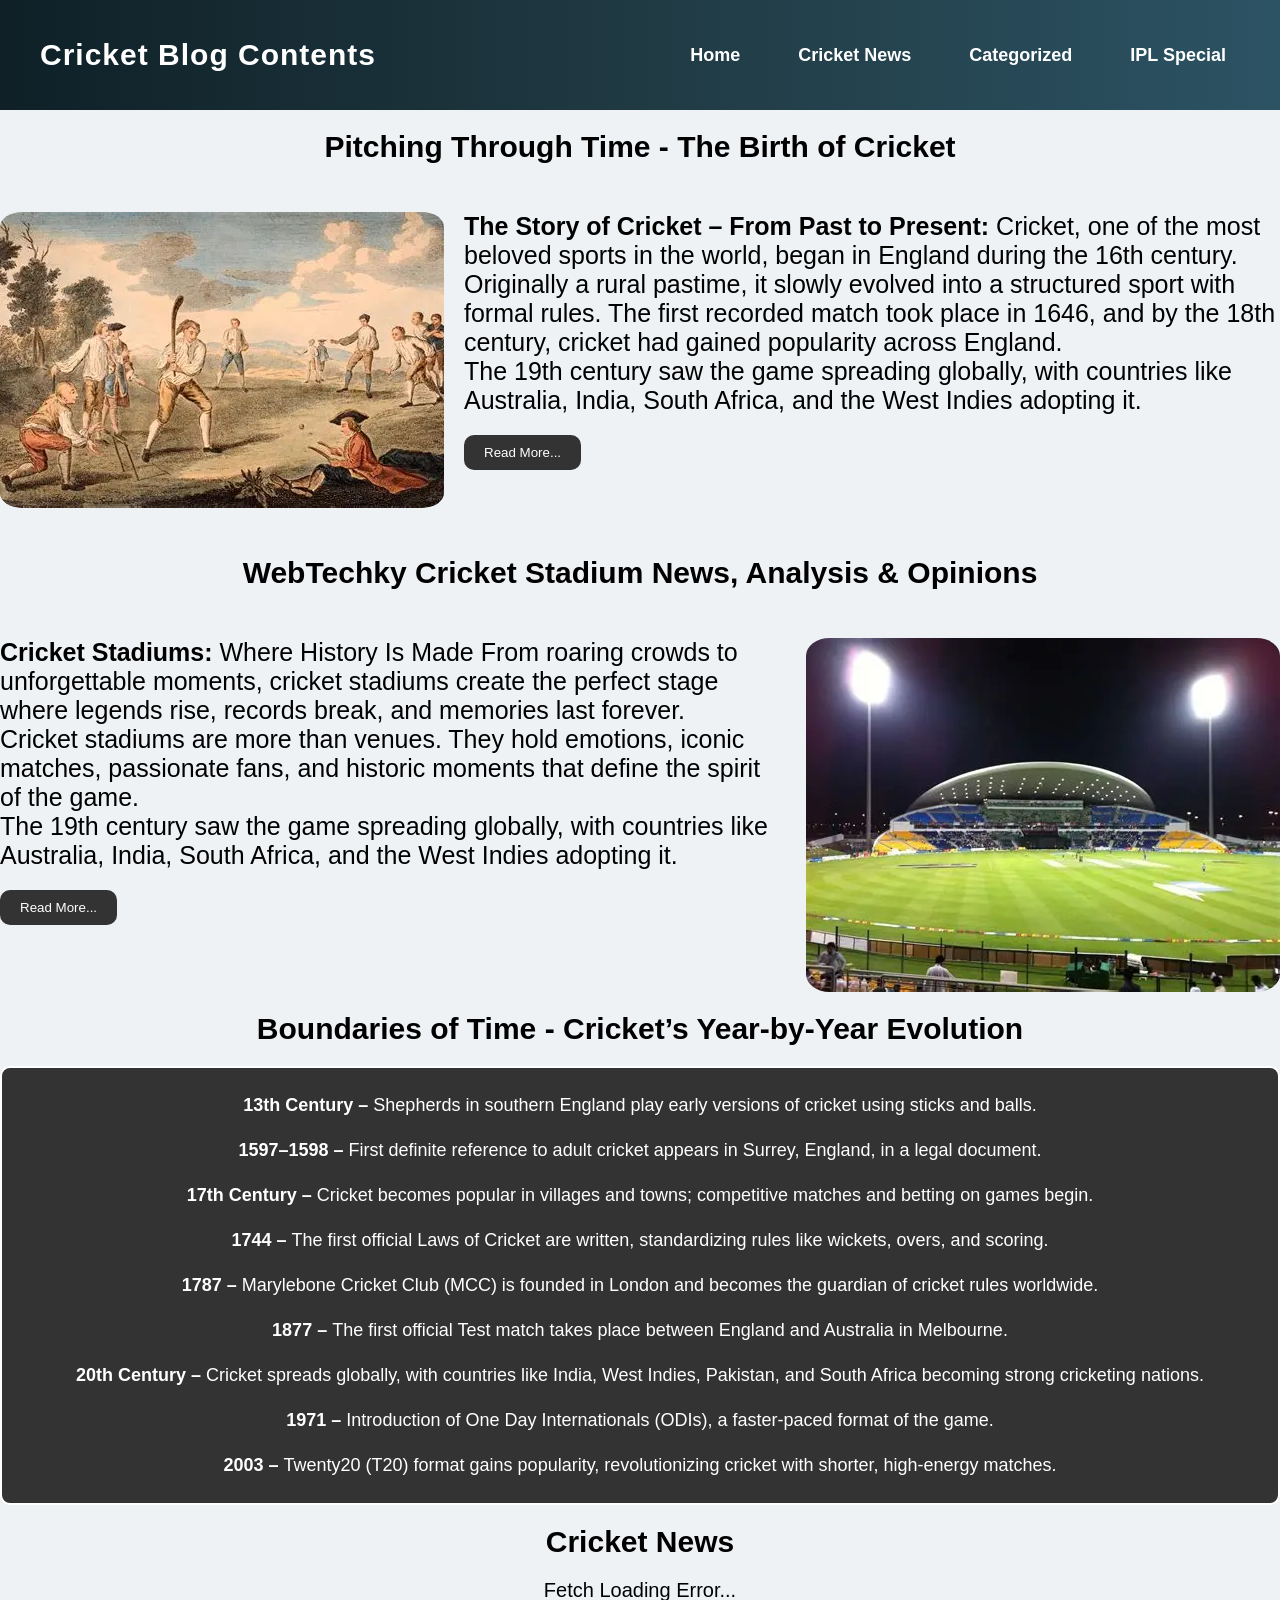
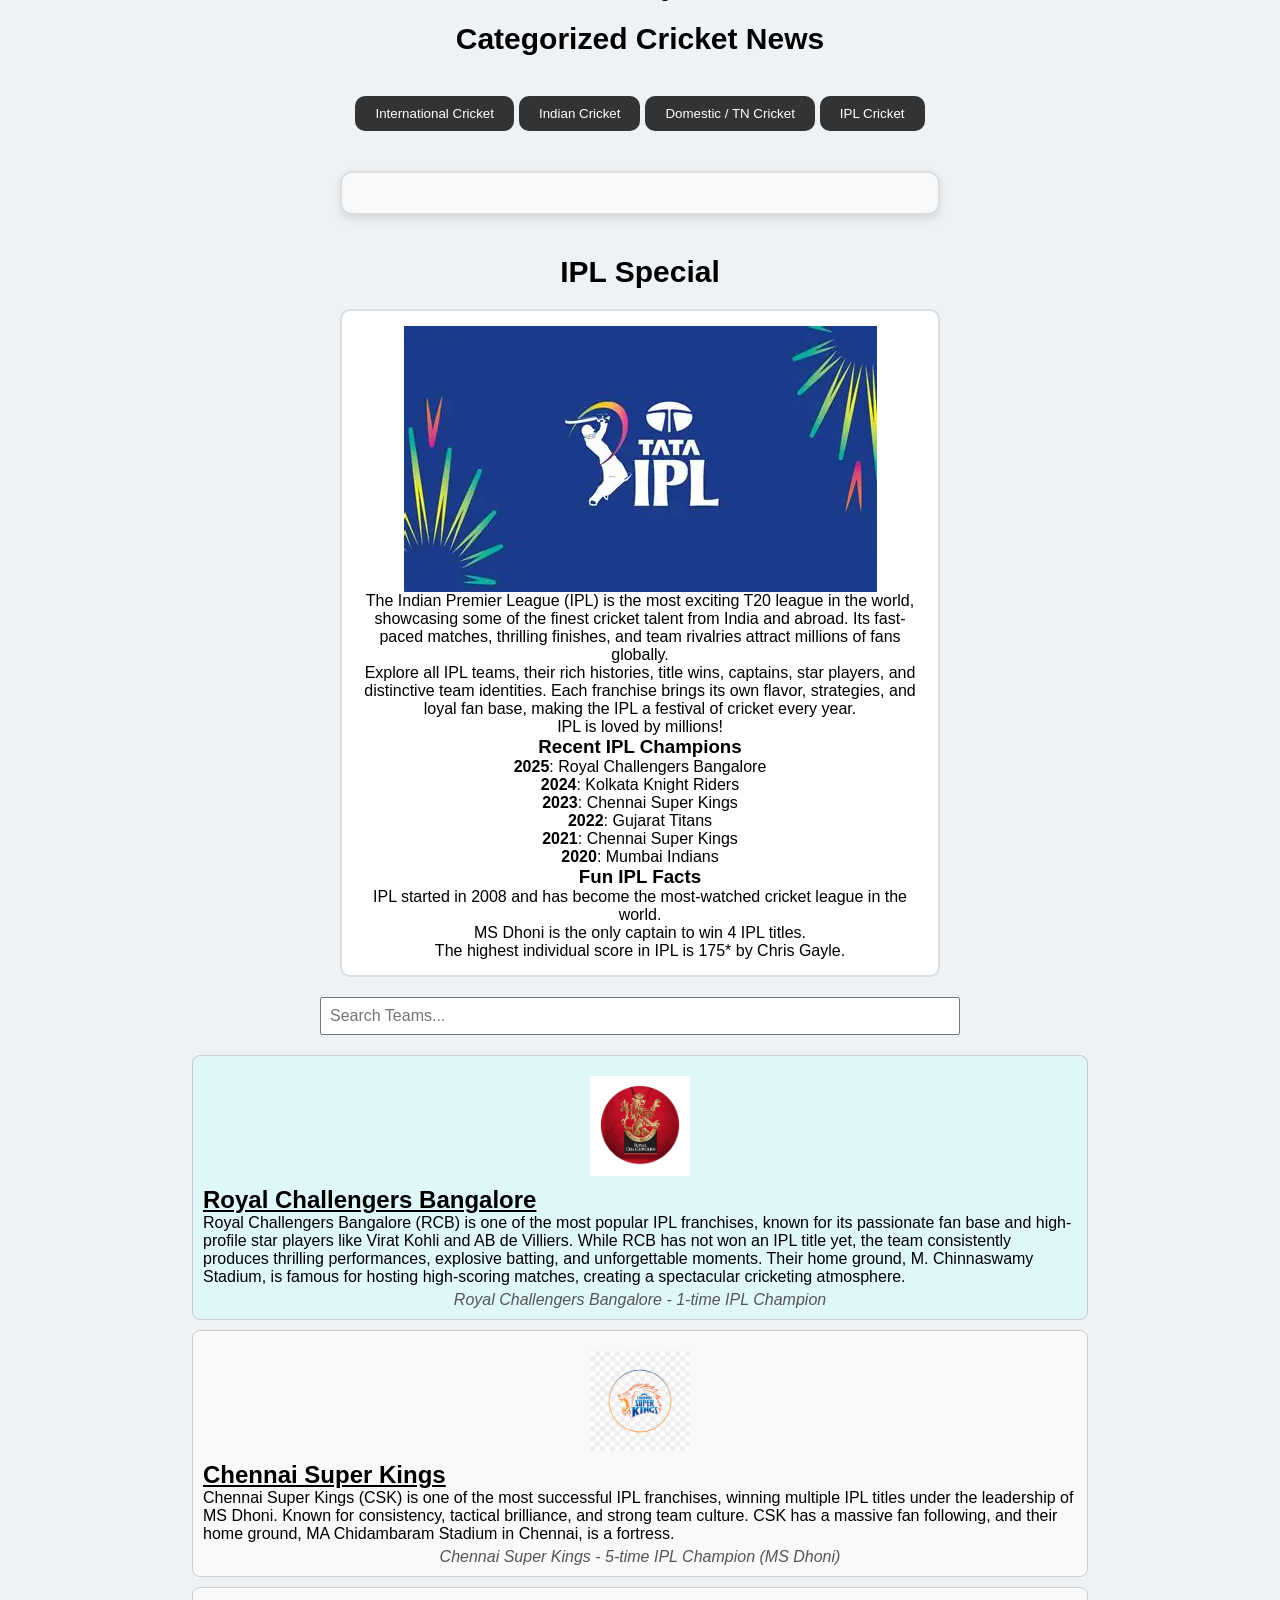
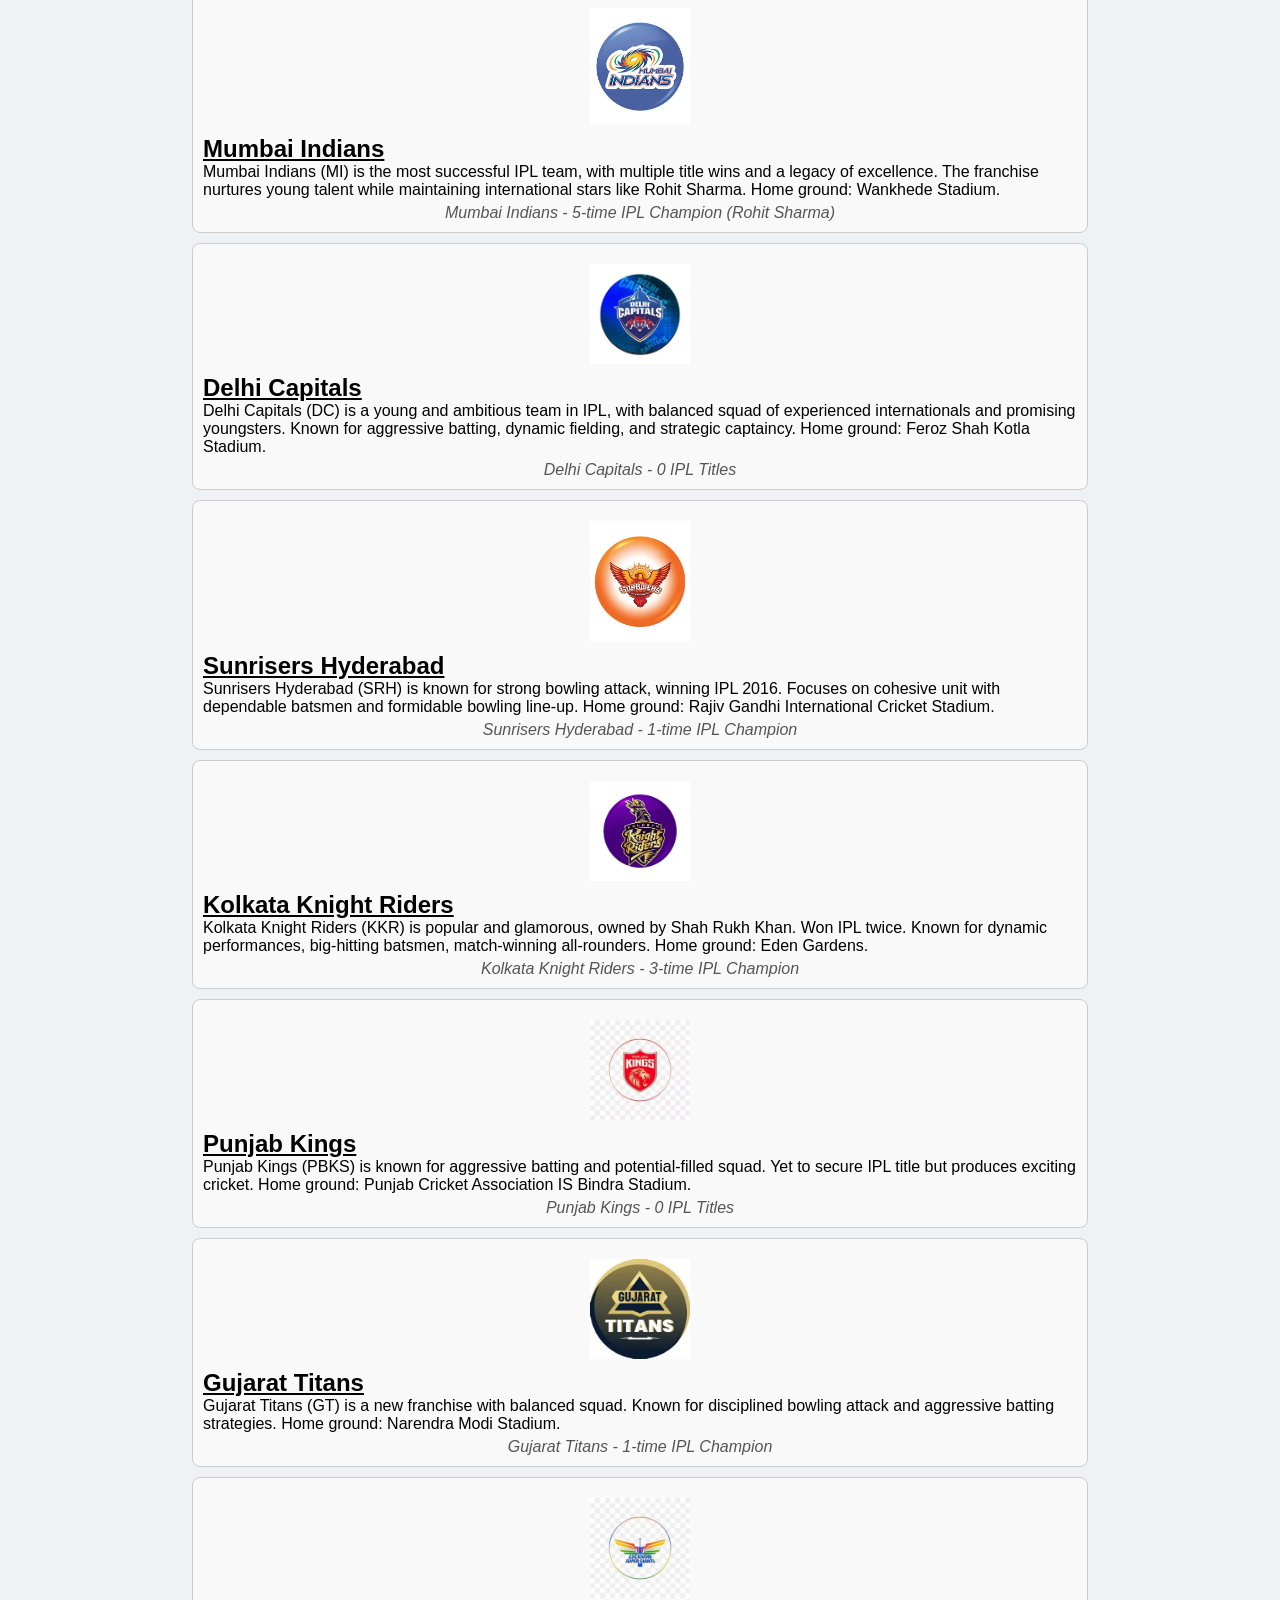
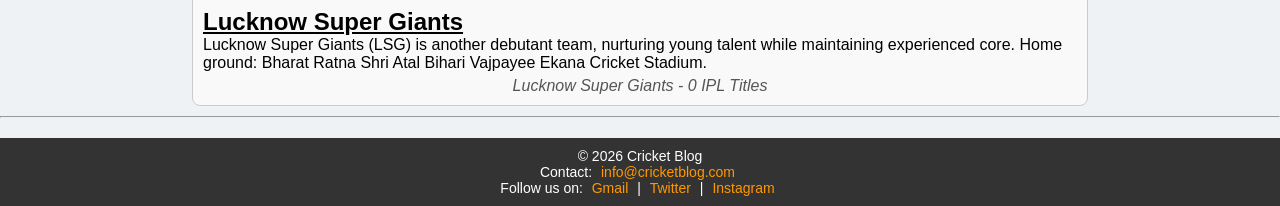
<file: index.html>
<!DOCTYPE html>
<html lang="en">

<head>
    <meta charset="UTF-8">
    <meta name="viewport" content="width=device-width, initial-scale=1.0">
    <title>Cricket - Blog</title>

    <link rel="stylesheet" href="./assets/css/navBar.css">
    <script src="../data/JQuery-Lib/jquery-3.7.1.js"></script>
</head>

<body>
    <nav>
        <div class="nav-right">
            <h1>Cricket Blog Contents</h1>
        </div>

        <div class="nav-left">
            <ul>
                <li id="home">Home</li>
                <li id="cricketNews">Cricket News</li>
                <li id="analysis">Categorized</li>
                <li id="special">IPL Special</li>
            </ul>
        </div>
    </nav>

    <div class="home_Content"></div>
    <div class="cricket_News"></div>
    <div class="match_Analysis"></div>
    <div class="ipl_Special"></div>
    <hr>
    <footer class="footer">
        <p>&copy; <span></span> Cricket Blog</p>
        <p>Contact: <a href="mailto:info@cricketblog.com">info@cricketblog.com</a></p>
        <p>Follow us on:
            <a href="#">Gmail</a> |
            <a href="#">Twitter</a> |
            <a href="#">Instagram</a>
        </p>
    </footer>

    <script src="./assets/js/navBar.js">

    </script>

</body>

</html>
</file>
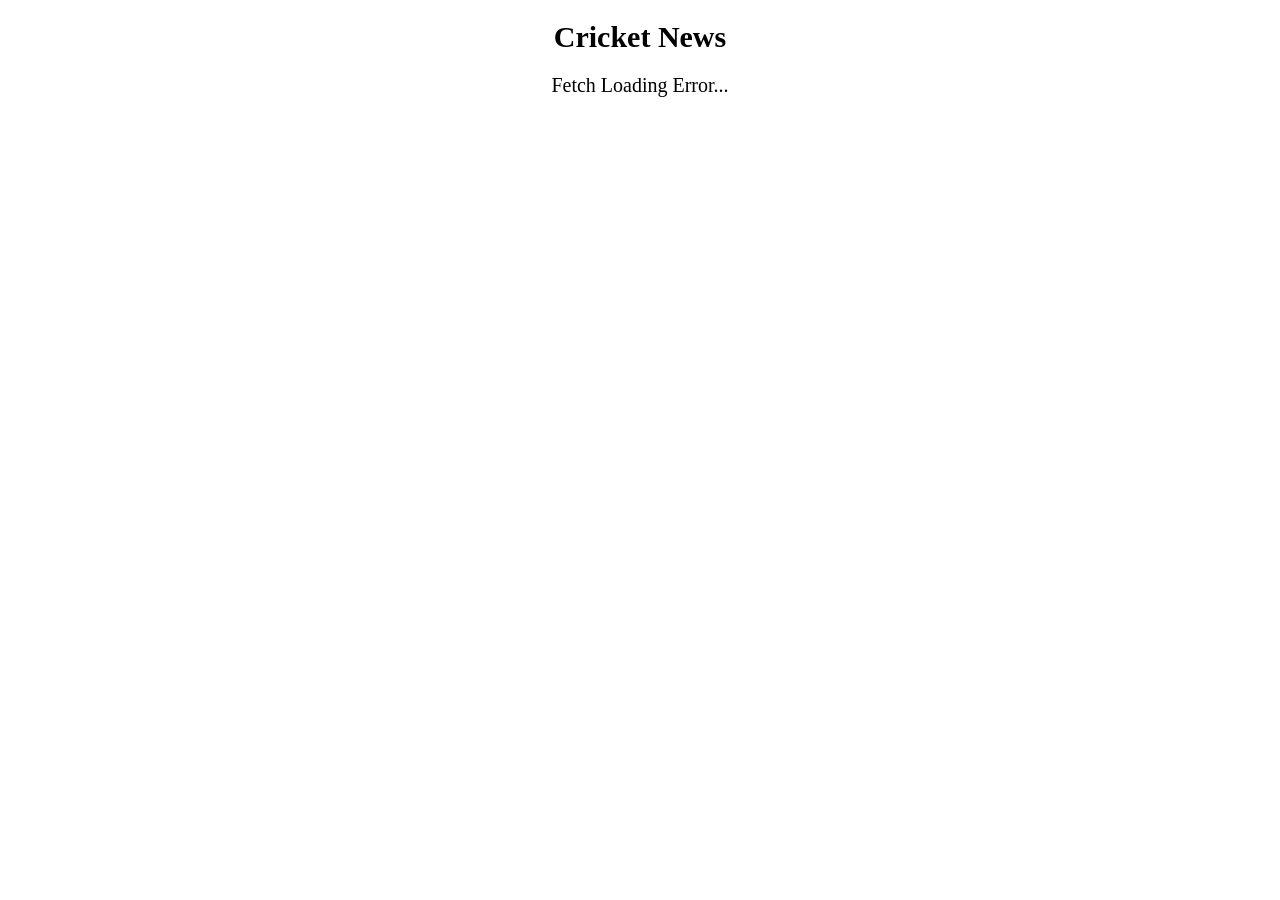
<file: pages/cricketNews.html>
<!DOCTYPE html>
<html lang="en">
<head>
    <meta charset="UTF-8">
    <meta name="viewport" content="width=device-width, initial-scale=1.0">
    <title>Cricket News Feeds</title>
    <link rel="stylesheet" href="../assets/css/cricketNews.css">
    <script src="../data/JQuery-Lib/jquery-3.7.1.js"></script>
</head>
<body>
    <h1>Cricket News</h1>
    <div class="news_main">

    </div>

    <script src="../assets/js/cricketNews.js">
    </script>
        
</body>
</html>
</file>
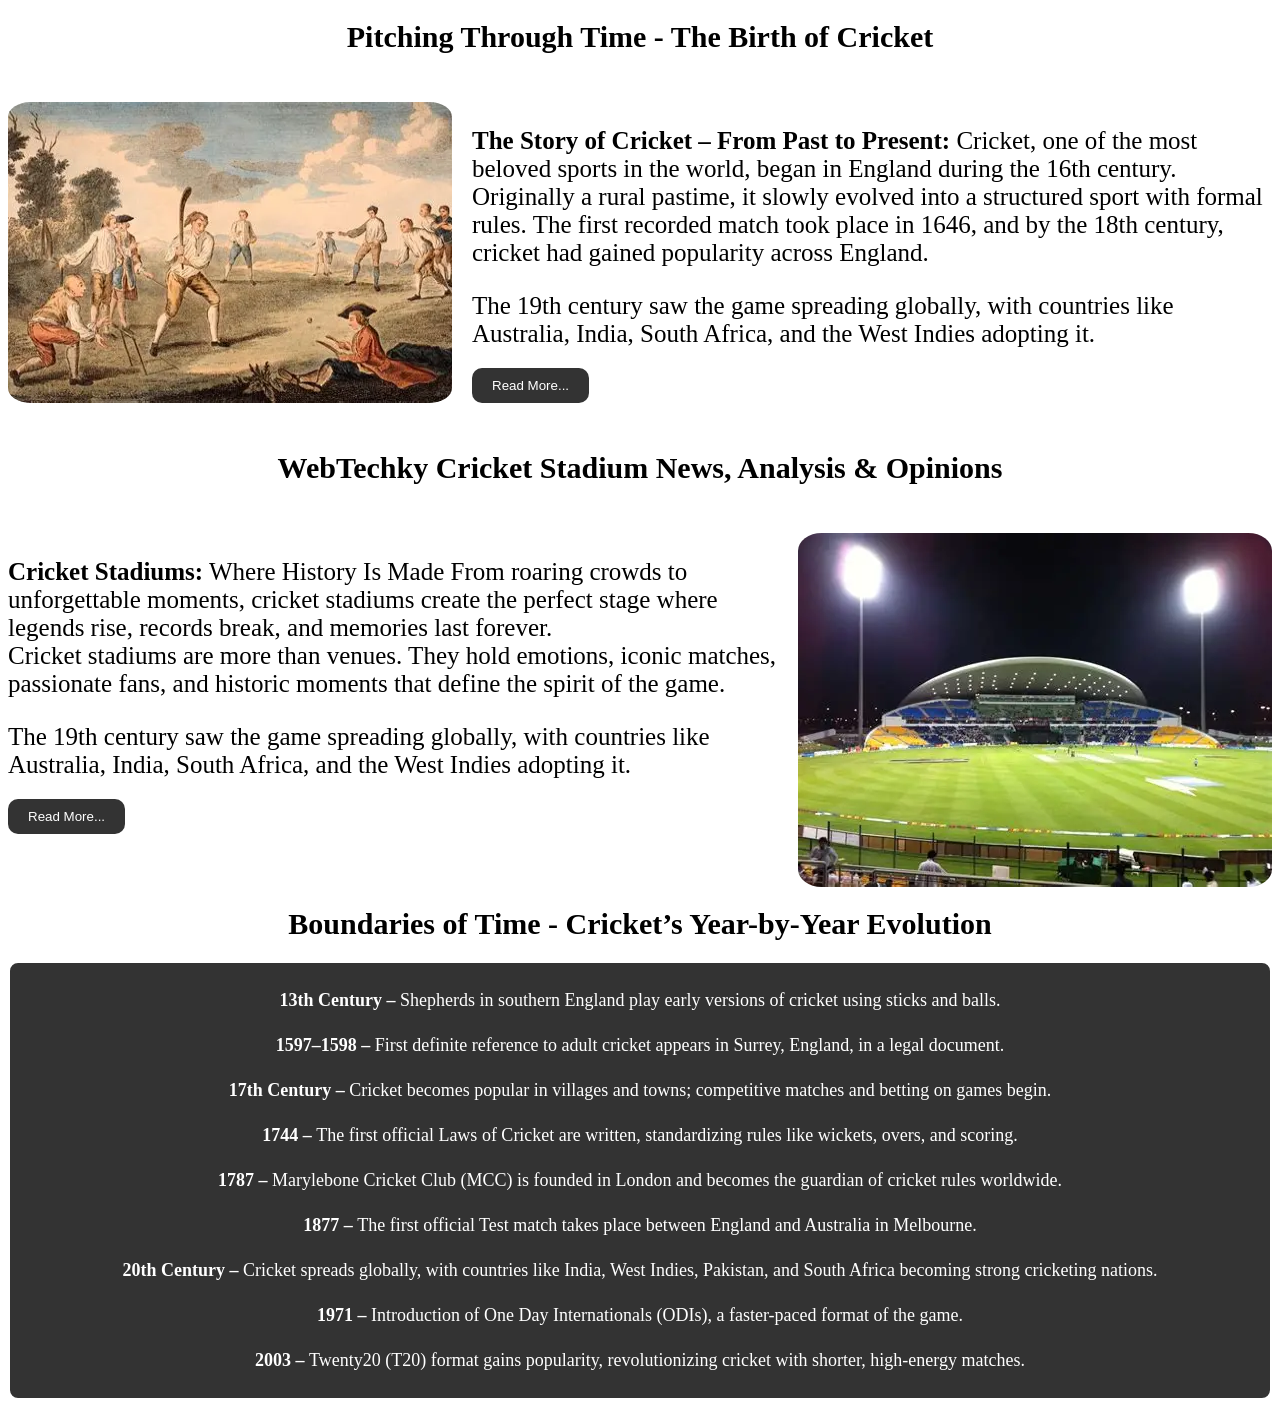
<file: pages/homeBlog.html>
<!DOCTYPE html>
<html lang="en">

<head>
    <meta charset="UTF-8">
    <meta name="viewport" content="width=device-width, initial-scale=1.0">
    <title>Home - Blog</title>
    <script src="../data/JQuery-Lib/jquery-3.7.1.js"></script>
    <link rel="stylesheet" href="../assets/css/homeblog.css">
</head>

<body>
    <div class="hero_main">
        <p>Pitching Through Time - The Birth of Cricket</p>
    </div>
    <br>
    <div class="hero_right">
        <img src="../assets/images/Histroy.webp" alt="Stadium_img">
        <div class="hero_left">
            <p>
                <b>The Story of Cricket – From Past to Present:</b>
                Cricket, one of the most beloved sports in the world, began in England during the 16th century.
                Originally a rural pastime, it slowly evolved into a structured sport with formal rules. The first
                recorded match took place in 1646,
                and by the 18th century, cricket had gained popularity across England.
                <br />
            </p>
        </div>
    </div><br>


    <div class="hero_main">
        <p>WebTechky Cricket Stadium News, Analysis & Opinions</p>
    </div>
    <br>
    <div class="hero_right">
        <div class="hero_left">
            <p>
                <b>Cricket Stadiums:</b> Where History Is Made
                From roaring crowds to unforgettable moments, cricket stadiums create the perfect stage where legends
                rise, records break, and memories last forever.
                <br>
                Cricket stadiums are more than venues. They hold emotions, iconic matches, passionate fans, and historic
                moments that define the spirit of the game.
                <br />
            </p>
        </div>
        <img src="../assets/images/Pic1.webp" alt="Stadium_img">
    </div>

    <div class="hero_main">
        <p>Boundaries of Time - Cricket’s Year-by-Year Evolution</p>
        <ul class="unOrder_lists"></ul>
    </div>
    <script src="../assets/js/homeBlog.js">
    </script>
</body>

</html>
</file>
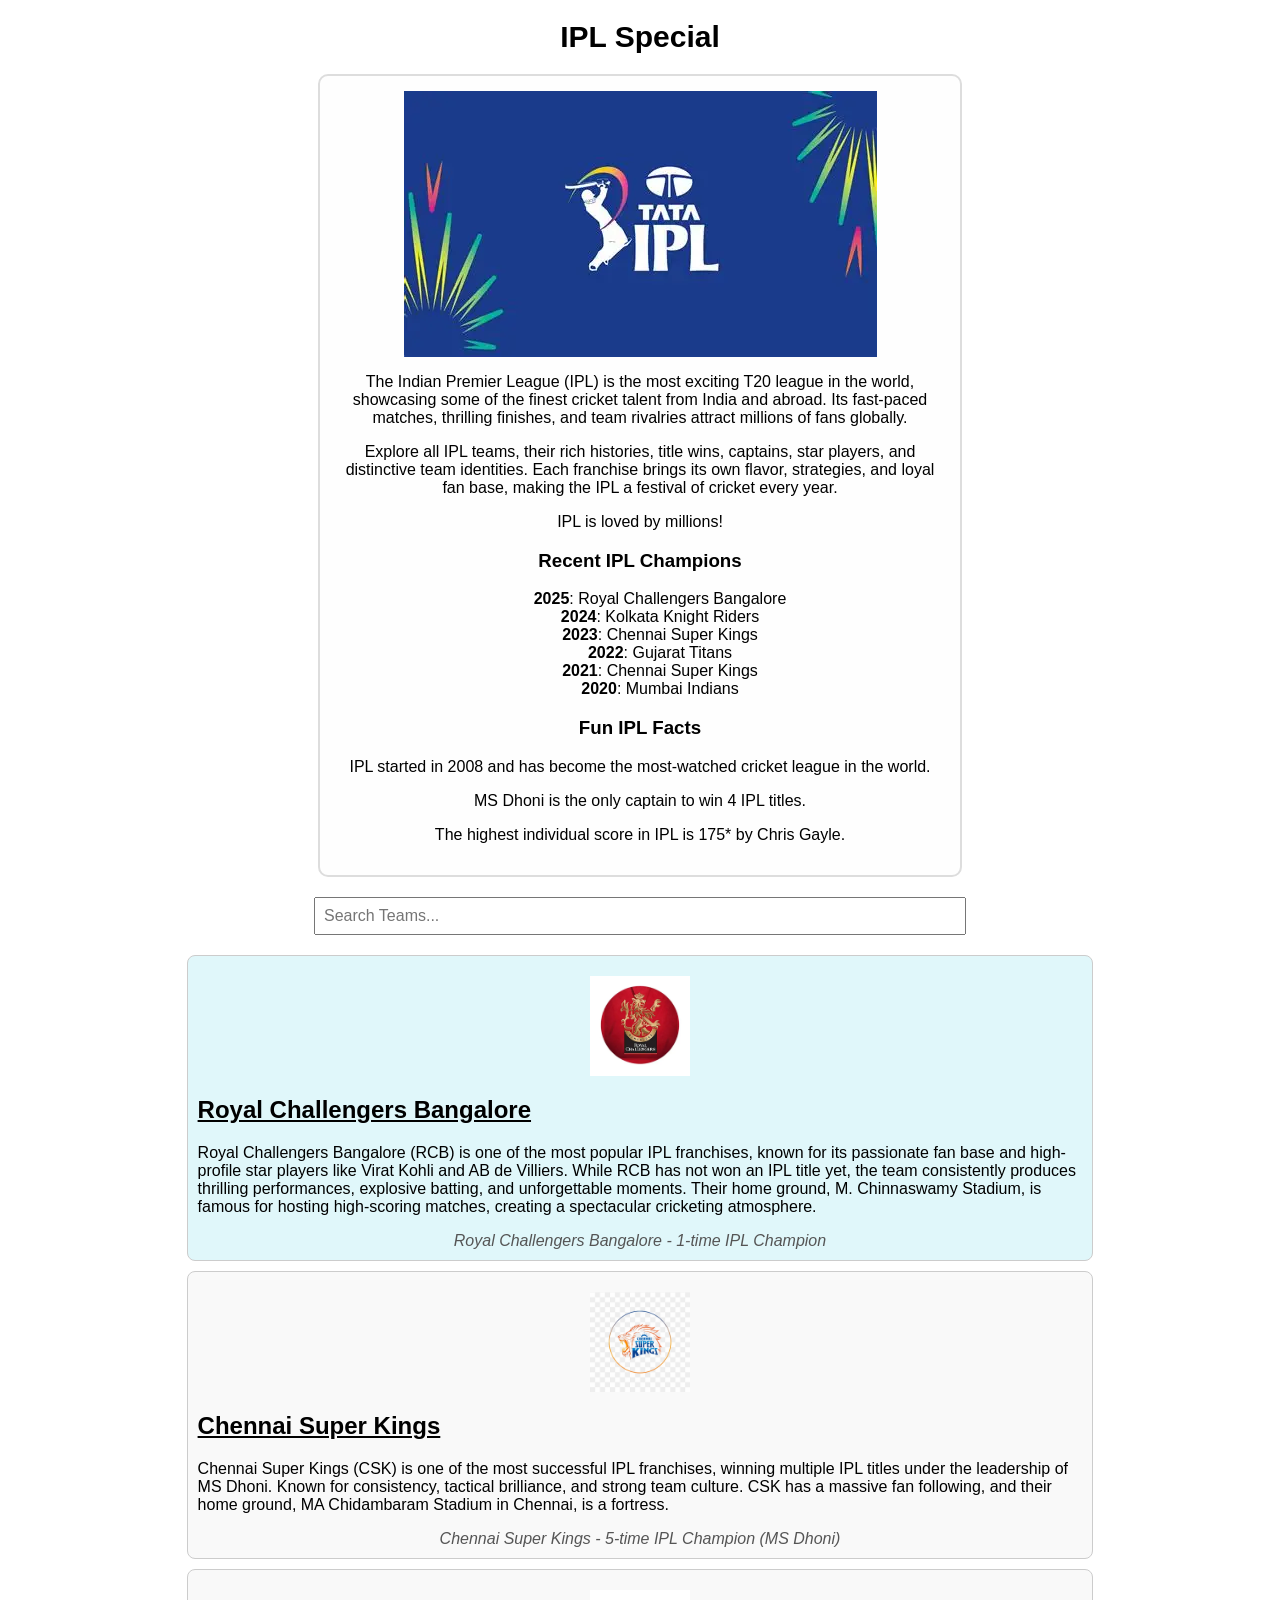
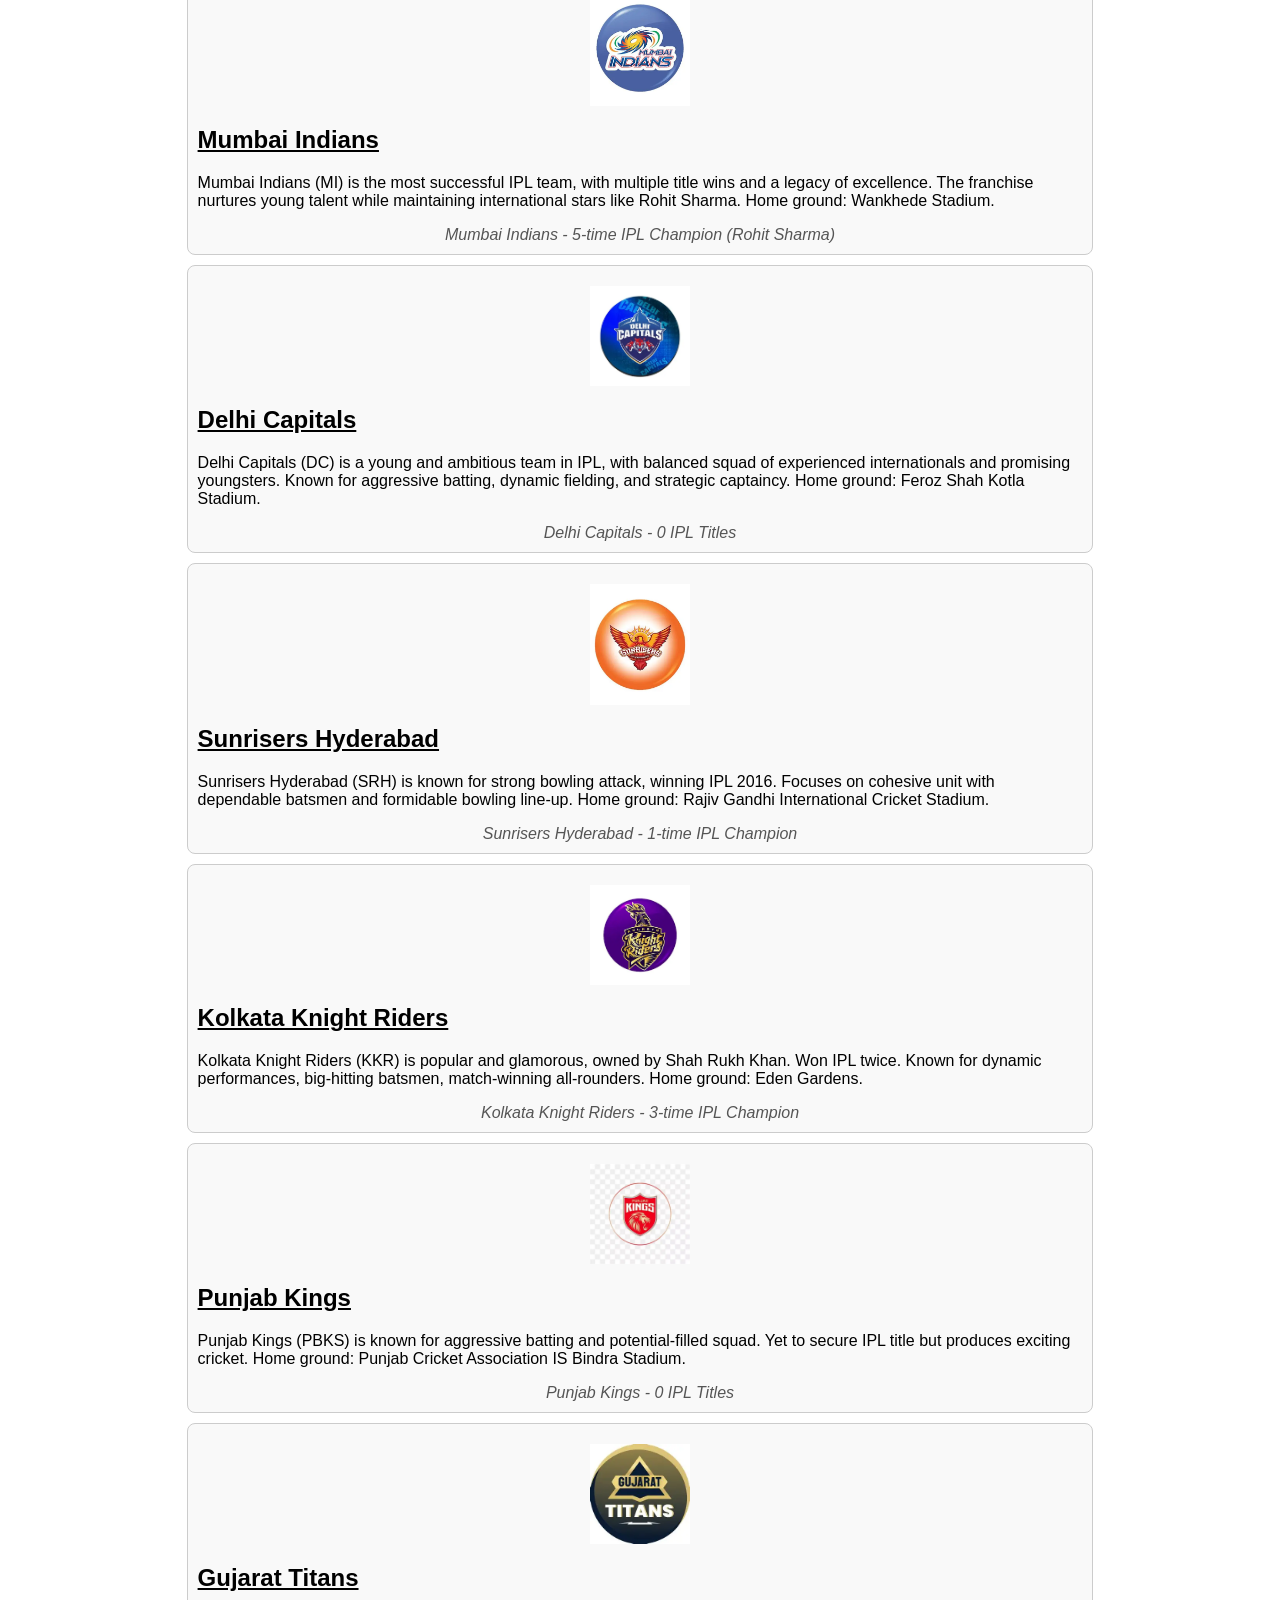
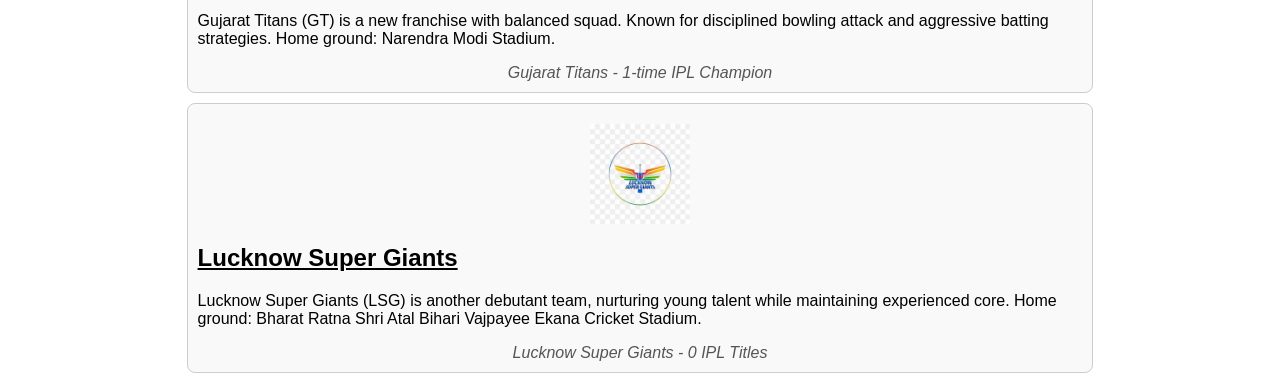
<file: pages/iplSpecial.html>
<!DOCTYPE html>
<html lang="en">

<head>
    <meta charset="UTF-8">
    <meta name="viewport" content="width=device-width, initial-scale=1.0">
    <title>IPL Special</title>
    <script src="../data/JQuery-Lib/jquery-3.7.1.js"></script>
    <style>
        body {
            font-family: Arial, sans-serif;
        }

        .highlight {
            background-color: yellow;
            font-style: italic;
        }

        .team_card {
            border: 1px solid #ccc;
            padding: 10px;
            margin: 10px auto;
            width: 70%;
            border-radius: 8px;
            background-color: #f9f9f9;
            transition: padding 0.3s;
        }

        .team_name {
            text-decoration: underline;
            cursor: pointer;
        }

        .team_caption {
            text-align: center;
            font-style: italic;
            margin-top: 5px;
            color: #555;
        }

        .hero_para {
            cursor: pointer;
        }

        .hero_img {
            display: block;
            margin: 0 auto;
            max-width: 100%;
            cursor: pointer;
        }

        #teamSearch {
            display: block;
            margin: 20px auto;
            padding: 8px;
            width: 50%;
            font-size: 16px;
        }
    </style>
</head>

<body>
    <h1>IPL Special</h1>
    <div class="hero_special"></div>
    <input type="text" id="teamSearch" placeholder="Search Teams...">
    <div class="hero_teams"></div>

    <script src="../assets/js/iplSpecial.js">
    </script>
</body>

</html>
</file>
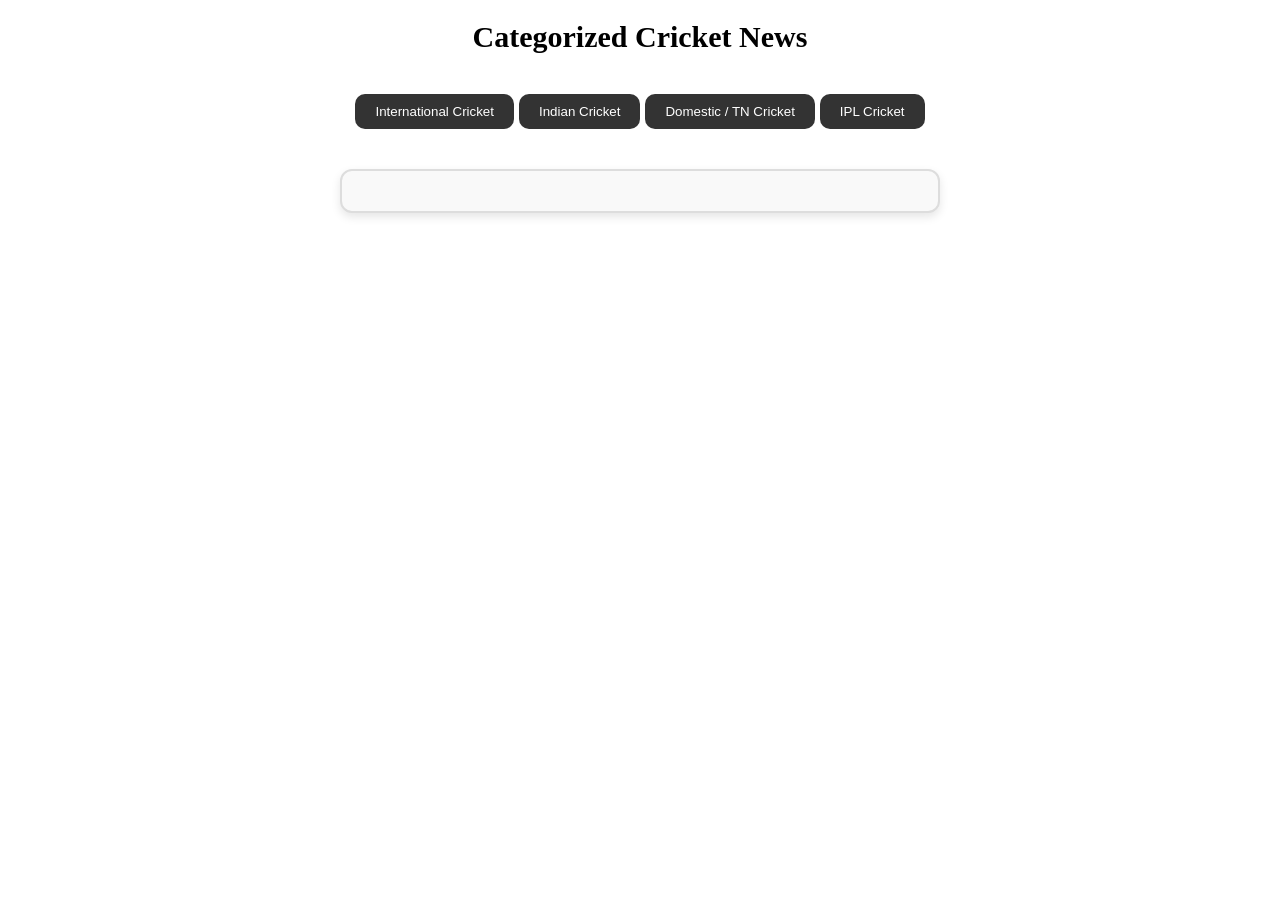
<file: pages/matchAnalysis.html>
<!DOCTYPE html>
<html lang="en">

<head>
    <meta charset="UTF-8">
    <meta name="viewport" content="width=device-width, initial-scale=1.0">
    <title>Categorized News</title>
    <link rel="stylesheet" href="../assets/css/analysis.css">
    <script src="../data/JQuery-Lib/jquery-3.7.1.js"></script>
</head>

<body>
    <h1>Categorized Cricket News</h1>
    <div class="hero_Categorized">
        <button class="Categorized icc">International Cricket</button>
        <button class="Categorized bcci">Indian Cricket</button>
        <button class="Categorized tnpl">Domestic / TN Cricket</button>
        <button class="Categorized ipl">IPL Cricket</button>
    </div>

    <div class="hero-para">
        <div class="inter c1">
            <img src="../assets/images/ICC.webp" alt="ICC_Cricket" width="200px">
            <p>
                The International Cricket Council (ICC), established in 1909 as the Imperial Cricket Conference, is the
                global governing body of cricket. It manages international cricket tournaments, sets rules and
                standards, maintains team and player rankings, and promotes the sport worldwide. The ICC oversees major
                events like the Cricket World Cup, T20 World Cup, and Champions Trophy, ensuring cricket grows fairly,
                competitively, and globally.
            </p>
            <button class="Categorized">More</button>
        </div>
        <div class="inter c2">
            <img src="../assets/images/BCCI.webp" alt="BCCI_Cricket" width="200px">
            <p>
                The Board of Control for Cricket in India (BCCI), founded in 1928,
                is the governing body for cricket in India. It organizes domestic and
                international matches, manages the Indian cricket team, and oversees
                tournaments like the IPL and Ranji Trophy. As one of the wealthiest
                cricket boards globally, BCCI plays a key role in promoting cricket, developing players, and shaping the
                sport’s growth both nationally and internationally.
            </p>
            <button class="Categorized">More</button>
        </div>
        <div class="inter c3">
            <img src="../assets/images/TNPL.webp" alt="TNPL_Cricket" width="200px">
            <p>
                The Tamil Nadu Premier League (TNPL), launched in 2016 by the Tamil Nadu Cricket Association (TNCA), is
                a professional T20 cricket league in India. It features regional teams from Tamil Nadu, providing a
                platform for local talent to showcase their skills. TNPL has gained popularity for its competitive
                matches, emerging players, and contribution to nurturing future stars for the Indian cricket team.
            </p>
            <button class="Categorized">More</button>
        </div>
        <div class="inter c4">
            <img src="../assets/images/IPL.webp" alt="IPL_Cricket" width="200px">
            <p>
                The Indian Premier League (IPL), founded in 2008 by the BCCI, is a professional T20 cricket league in
                India. Featuring city-based franchises, it attracts top domestic and international players. IPL combines
                high-intensity matches, entertainment, and massive fan engagement, making it one of the richest and most
                popular cricket leagues globally. It has revolutionized cricket with its innovative formats, media
                reach, and talent development.
            </p>
            <button class="Categorized">More</button>
        </div>
    </div>

    <script src="../assets/js/analysis.js">
        
    </script>
</body>

</html>
</file>
<file: assets/css/navBar.css>
* {
    margin: 0;
    padding: 0;
    box-sizing: border-box;
    font-family: "Segoe UI", sans-serif;
}

body {
    background-color: #eef2f5;
}

nav {
    width: 100%;
    background: linear-gradient(90deg, #0f2027, #203a43, #2c5364);
    color: white;
    display: flex;
    align-items: center;
    justify-content: space-between;
    padding: 18px 40px;
}

.nav-right h1 {
    font-size: 26px;
    font-weight: 600;
    letter-spacing: 1px;
}

.nav-left ul {
    list-style: none;
    display: flex;
    gap: 30px;
}

.nav-left ul li {
    font-size: 18px;
    font-weight: 600;
    padding: 8px 14px;
    border-radius: 6px;
    transition: all 0.3s ease;
    cursor: pointer;
}

.nav-left ul li:hover {
    background-color: rgba(255, 255, 255, 0.15);
}

@media (max-width: 900px) {
    nav {
        flex-direction: column;
        gap: 15px;
        padding: 20px;
    }

    .nav-left ul {
        gap: 20px;
    }
}

@media (max-width: 600px) {
    .nav-right h1 {
        font-size: 20px;
        text-align: center;
    }

    .nav-left ul {
        flex-direction: column;
        width: 100%;
        align-items: center;
    }

    .nav-left ul li {
        width: 100%;
        text-align: center;
        font-size: 15px;
    }
}
</file>
<file: assets/css/cricketNews.css>
@media (max-width: 768px) {
    h1 {
      font-size: 26px;
    }
  
    .news_main {
      padding: 10px;
    }
  
    .news_Items h2 {
      font-size: 20px;
    }
  
    .news_Items h5 {
      font-size: 15px;
    }
  }


  @media (max-width: 480px) {
    h1 {
      font-size: 22px;
    }
  
    .news_Items {
      padding: 12px;
    }
  
    .news_Items h2 {
      font-size: 18px;
    }
  
    .news_Items h5 {
      font-size: 14px;
    }
  
    .news_Items p {
      font-size: 13px;
    }
  }
</file>
<file: assets/css/homeblog.css>
@media screen and (max-width: 1024px) {
    .hero_left {
        font-size: 22px;
    }
    .hero_heading {
        font-size: 26px;
    }
}

@media screen and (max-width: 768px) {
    .hero_right {
        flex-direction: column; 
        gap: 10px;
    }
    .hero_left {
        font-size: 18px;
    }
    .hero_heading {
        font-size: 22px;
    }
    .hero_left button.bth_Clicked {
        margin-left: 0;
        width: 100%; 
    }
}

@media screen and (max-width: 480px) {
    .hero_left {
        font-size: 16px;
    }
    .hero_heading {
        font-size: 20px;
    }
    .hero_left button.bth_Clicked {
        font-size: 16px;
        padding: 8px;
    }
}

@media screen and (max-width: 768px) {
    .hero_main .unOrder_lists li {
        font-size: 16px;
        padding: 12px 15px;
    }
}

@media screen and (max-width: 480px) {
    .hero_main .unOrder_lists li {
        font-size: 14px;
        padding: 10px 12px;
    }
}
</file>
<file: assets/css/analysis.css>
@media (max-width: 768px) {
    .hero-para {
        width: 80%;
        padding: 15px;
        margin: 30px auto;
    }

    .hero-para .inter p {
        font-size: 15px;
    }

    .hero-para .inter img {
        width: 180px;
    }

    .Categorized {
        padding: 10px 16px;
        font-size: 15px;
    }
}

@media (max-width: 480px) {
    .hero-para {
        width: 95%;
        padding: 10px;
        margin: 20px auto;
    }

    .hero-para .inter p {
        font-size: 14px;
    }

    .hero-para .inter img {
        width: 150px;
    }

    .Categorized {
        padding: 8px 12px;
        font-size: 14px;
    }
}
</file>
